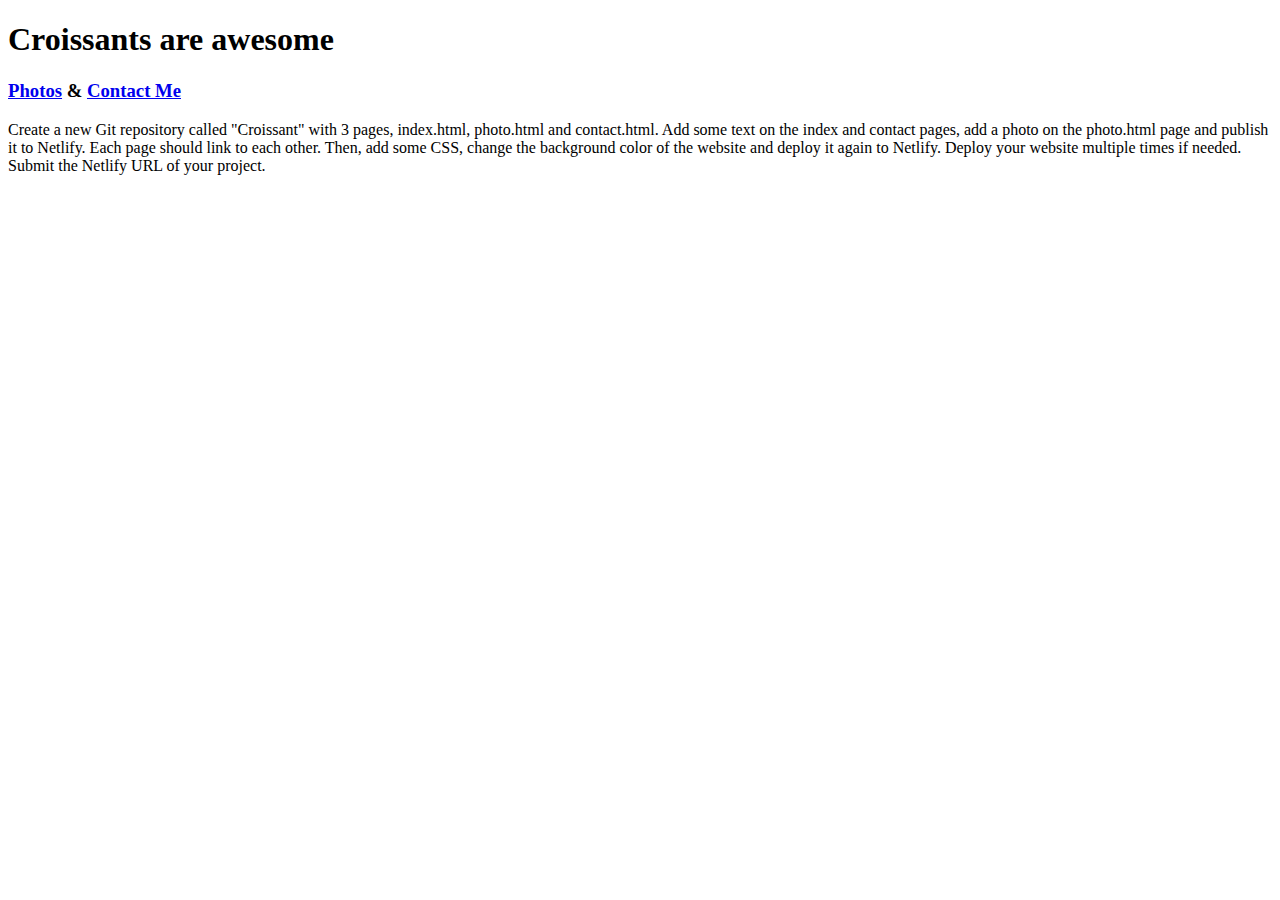
<file: Responsive/Week Two/index.html>
<!DOCTYPE html>
<html lang="en">
  <head>
    <meta charset="UTF-8" />
    <meta name="viewport" content="width=device-width, initial-scale=1.0" />
    <title>Croissant</title>
  </head>
  <body>
    <h1>Croissants are awesome</h1>
    <h3>
      <a href="photo.html">Photos</a> & <a href="contact.html">Contact Me</a>
    </h3>
    <p>
      Create a new Git repository called "Croissant" with 3 pages, index.html,
      photo.html and contact.html. Add some text on the index and contact pages,
      add a photo on the photo.html page and publish it to Netlify. Each page
      should link to each other. Then, add some CSS, change the background color
      of the website and deploy it again to Netlify. Deploy your website
      multiple times if needed. Submit the Netlify URL of your project.
    </p>
  </body>
</html>
</file>
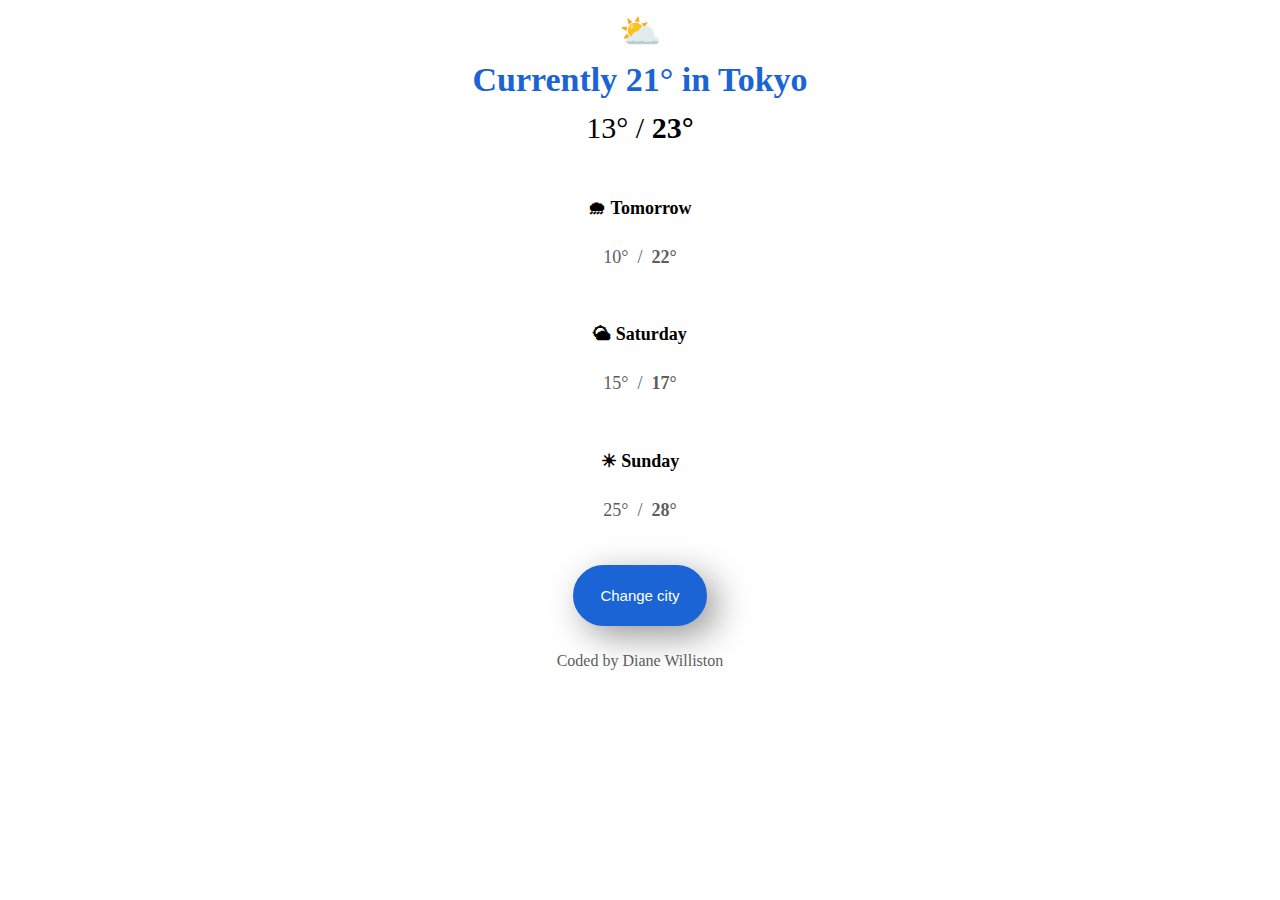
<file: Basics/Week One (HTML)/WeekOneHW.html>
<!DOCTYPE html>
<html lang="en">
  <head>
    <meta charset="UTF-8" />
    <meta name="viewport" content="width=device-width, initial-scale=1.0" />
    <title>Weather Ap</title>
    <style>
      div {
        text-align: center;
      }
      h1 {
        color: #1a64d6;
        text-align: center;
        font-size: 34px;
        line-height: 48px;
        margin: 0px;
      }
      h2 {
        text-align: center;
        font-size: 30px;
        font-weight: normal;
        line-height: 48px;
        margin: 0px;
      }
      ul {
        text-align: center;
        list-style: none;
        padding: 20px 0px 0px 0px;
      }
      li {
        transition: all 80ms linear;
        padding: 10px 0px;
        font-size: 18px;
      }
      li:hover {
        background-color: #fffbef;
        margin: 0px 200px 0px 200px;
        border-radius: 10px;
      }

      button {
        display: block;
        margin: 0px auto;
        padding: 20px 25px;
        color: #ffffff;
        background-color: #1a64d6;
        font-size: 15px;
        box-shadow: 10px 10px 35px 0px rgb(152, 152, 152);
        transition: all 150ms linear;
        border-radius: 55px;
        border: 2px solid #1a64d6;
      }
      button:hover {
        color: #1a64d6;
        background-color: #ffffff;
        border: 2px solid #1a64d6;
        cursor: pointer;
      }
      p {
        text-align: center;
        padding: 10px 0px 0px 0px;
        color: rgb(94, 93, 93);
      }

      .hightemp {
        font-weight: bold;
      }
    </style>
  </head>
  <body>
    <h1>
      <div>&#x26C5;</div>
      Currently 21&#176; in Tokyo
    </h1>
    <h2>13&#176; / <span class="hightemp"> 23&#176;</span></h2>
    <ul>
      <li>
        <strong>&#x1F327; Tomorrow</strong>
        <p>10&#176; &nbsp;/&nbsp; <span class="hightemp">22&#176;</span></p>
      </li>
      <br />
      <li>
        <strong>&#x1F325; Saturday</strong>
        <p>15&#176; &nbsp;/&nbsp; <span class="hightemp">17&#176;</span></p>
      </li>
      <br />
      <li>
        <strong>&#x2600; Sunday</strong>
        <p>25&#176; &nbsp;/&nbsp; <span class="hightemp">28&#176;</span></p>
      </li>
    </ul>
    <button>Change city</button>
    <p>Coded by Diane Williston</p>
  </body>
</html>
</file>
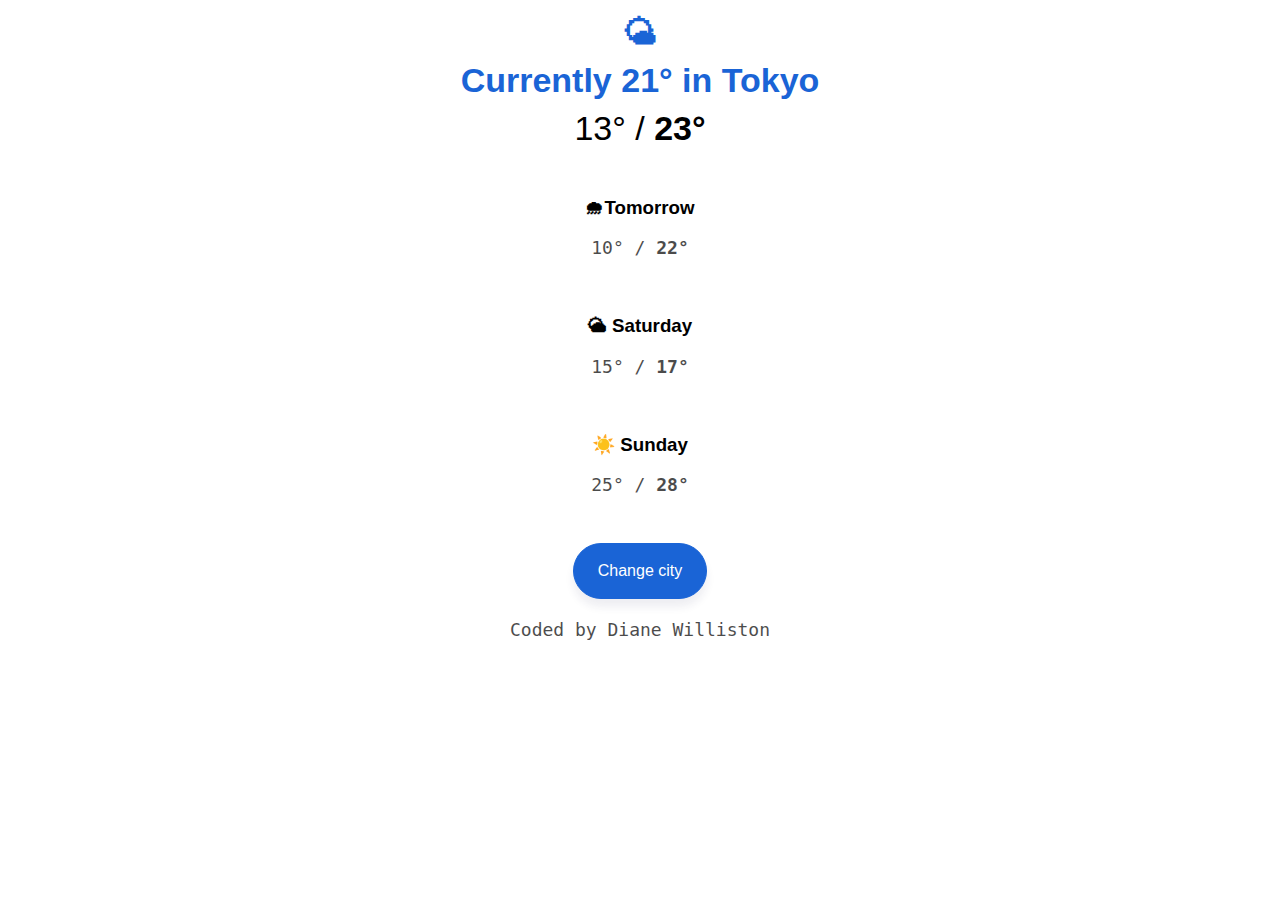
<file: Basics/Week Two (JS)/HW2.html>
<!DOCTYPE html>
<html lang="en">
  <head>
    <meta charset="UTF-8" />
    <meta name="viewport" content="width=device-width, initial-scale=1.0" />
    <meta http-equiv="X-UA-Compatible" content="ie=edge" />
    <title>Weather App</title>
    <style>
      h1,
      h2,
      h3 {
        text-align: center;
        font-family: Helvetica, Arial, sans-serif;
      }

      h1 {
        color: #1a64d6;
        font-size: 34px;
        line-height: 48px;
        margin: 0;
      }

      h2 {
        margin: 0;

        font-size: 34px;
        line-height: 48px;
        font-weight: 400;
      }

      ul {
        padding: 0;
      }

      li {
        list-style: none;
        text-align: center;
        padding: 10px 0;
        border-radius: 10px;
        transition: all 200ms ease-in-out;
        max-width: 400px;
        margin: 0 auto;
      }

      li:hover {
        background: #fffbef;
      }

      p {
        font-size: 18px;
        opacity: 0.7;
        text-align: center;
        font-family: monospace;
      }

      button {
        display: block;
        margin: 20px auto;
        border: 1px solid #1a64d6;
        background: #1a64d6;
        color: #fff;
        font-size: 16px;
        line-height: 22px;
        padding: 16px 24px;
        border-radius: 30px;
        transition: all 200ms ease;
        box-shadow: rgba(37, 39, 89, 0.08) 0px 8px 8px 0;
        cursor: pointer;
      }

      button:hover {
        background: white;
        color: #1a64d6;
        border: 1px solid #1a64d6;
      }
    </style>
  </head>
  <body>
    <h1>
      🌤
      <br />
      Currently 21° in Tokyo
    </h1>
    <h2>13° / <strong>23°</strong></h2>
    <ul>
      <li>
        <h3>🌧Tomorrow</h3>
        <p>10° / <strong>22°</strong></p>
      </li>
      <li>
        <h3>🌥 Saturday</h3>
        <p>15° / <strong>17°</strong></p>
      </li>
      <li>
        <h3>☀️ Sunday</h3>
        <p>25° / <strong>28°</strong></p>
      </li>
    </ul>

    <button>Change city</button>
    <p>Coded by Diane Williston</p>
    <script>
      function changingCity() {
        let city = prompt("What city do you live in?");
        let temp = prompt("What temperature is it?");
        let h1 = document.querySelector("h1");
        if (temp >= 0) {
          h1.innerHTML = "&#128512<br />Currently " + temp + "° in " + city;
        } else {
          h1.innerHTML = "&#128530<br />Currently " + temp + "° in " + city;
        }
      }

      let changeCityButton = document.querySelector("button");
      changeCityButton.addEventListener("click", changingCity);
    </script>
  </body>
</html>
</file>
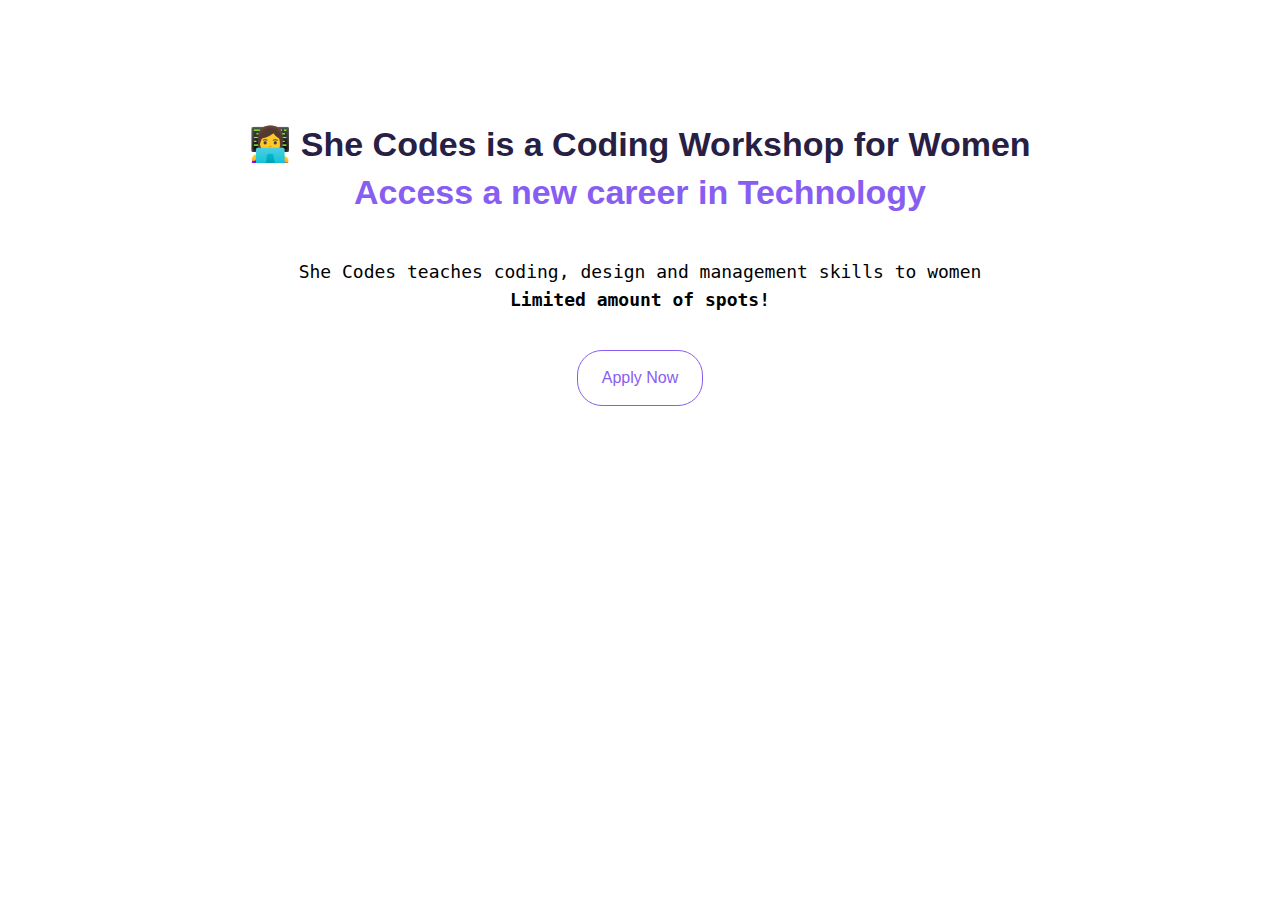
<file: Basics/Week Two (JS)/JavaScript.html>
<!DOCTYPE html>
<html lang="en">
  <head>
    <meta charset="UTF-8" />
    <meta name="viewport" content="width=device-width, initial-scale=1.0" />
    <meta http-equiv="X-UA-Compatible" content="ie=edge" />
    <title>SheCodes</title>
    <style>
      body {
        font-family: Cerebri Sans, Helvetica, Arial, sans-serif;
      }
      section {
        margin: 120px 0;
      }
      h1,
      h2 {
        font-weight: 900;
        font-size: 34px;
        line-height: 48px;
        margin: 0;
      }
      h1 {
        color: #272044;
        text-align: center;
      }
      h2 {
        text-align: center;
        color: #885df1;
        padding: 0 0 24px;
      }
      p {
        font-size: 18px;
        line-height: 28px;
        font-family: PT Mono, monospace;
        text-align: center;
      }
      button {
        border-radius: 25px;
        margin: 0 auto;
        display: block;
        background-color: #fff;
        border: 1px solid #885df1;
        color: #885df1;
        font-size: 16px;
        line-height: 22px;
        padding: 16px 24px;
        text-decoration: none;
        transition: all 200ms ease;
      }
      button:hover {
        color: #fff;
        background: #885df1;
      }
    </style>
  </head>

  <body>
    <section>
      <h1>👩‍💻 She Codes is a Coding Workshop for Women</h1>
      <h2>Access a new career in Technology</h2>
      <p>
        She Codes teaches coding, design and management skills to women
        <br />
        <strong> Limited amount of spots! </strong>
      </p>
      <br />
      <button>Apply Now</button>
    </section>
    <script>
      function canSpeakPortuguese() {
        country = prompt("What Country are you from?");
        if (country === "Brazil" || country === "Portugal") {
          alert("You speak Portuguese");
        } else {
          alert("Go learn Portuguese!");
        }
      }
      canSpeakPortuguese();
    </script>
  </body>
</html>
</file>
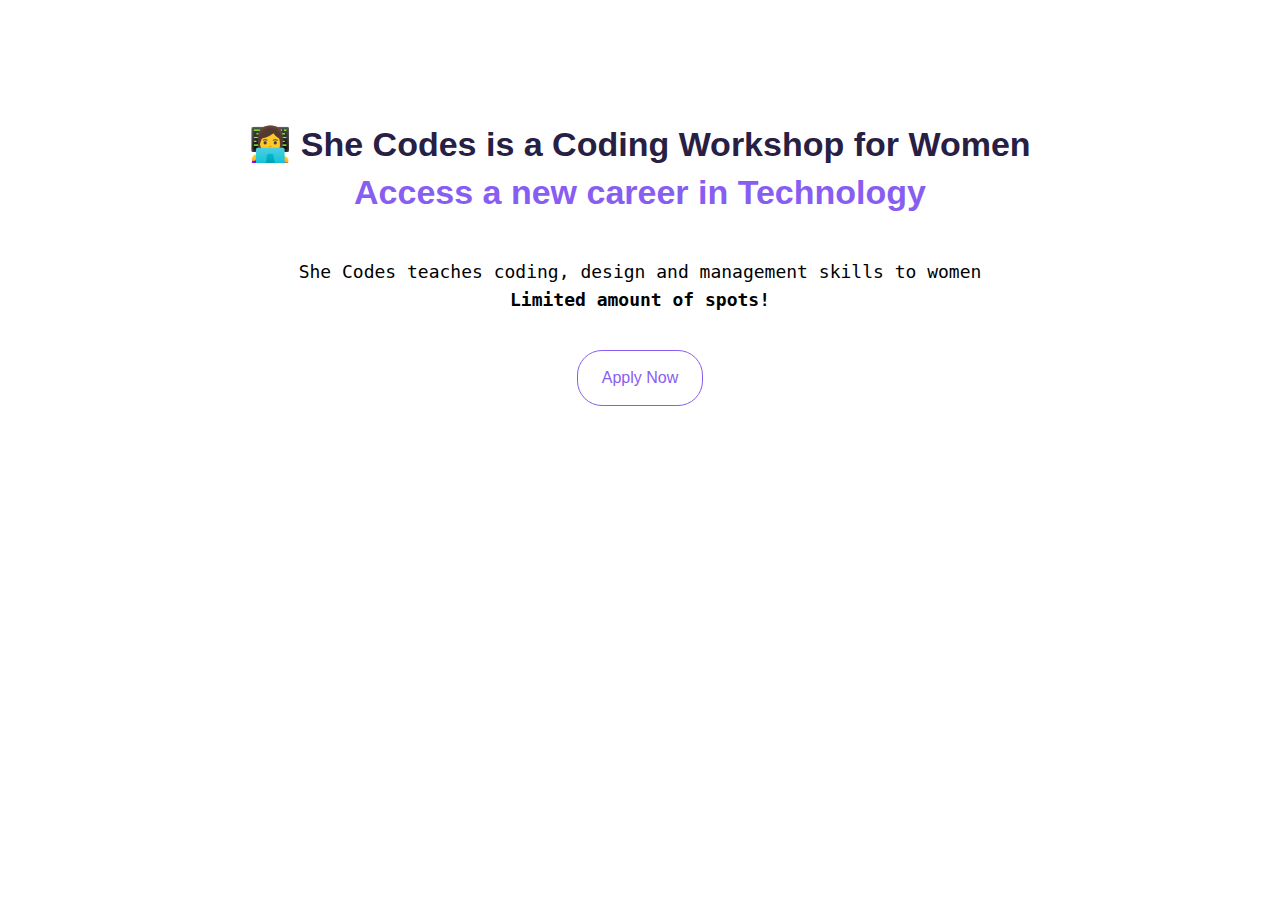
<file: Basics/Week Two (JS)/JSLesson10.html>
<!DOCTYPE html>
<html lang="en">
  <head>
    <meta charset="UTF-8" />
    <meta name="viewport" content="width=device-width, initial-scale=1.0" />
    <meta http-equiv="X-UA-Compatible" content="ie=edge" />
    <title>SheCodes Lesson 10</title>
    <style>
      body {
        font-family: Cerebri Sans, Helvetica, Arial, sans-serif;
      }
      section {
        margin: 120px 0;
      }
      h1,
      h2 {
        font-weight: 900;
        font-size: 34px;
        line-height: 48px;
        margin: 0;
      }
      h1 {
        color: #272044;
        text-align: center;
      }
      h2 {
        text-align: center;
        color: #885df1;
        padding: 0 0 24px;
      }
      p {
        font-size: 18px;
        line-height: 28px;
        font-family: PT Mono, monospace;
        text-align: center;
      }
      button {
        border-radius: 25px;
        margin: 0 auto;
        display: block;
        background-color: #fff;
        border: 1px solid #885df1;
        color: #885df1;
        font-size: 16px;
        line-height: 22px;
        padding: 16px 24px;
        text-decoration: none;
        transition: all 200ms ease;
      }
      button:hover {
        color: #fff;
        background: #885df1;
      }
    </style>
  </head>

  <body>
    <section>
      <h1>👩‍💻 She Codes is a Coding Workshop for Women</h1>
      <h2>Access a new career in Technology</h2>
      <p>
        She Codes teaches coding, design and management skills to women
        <br />
        <strong> Limited amount of spots! </strong>
      </p>
      <br />
      <button>Apply Now</button>
    </section>
    <script>
      function infoGathering() {
        let name = prompt("What is your first name?");
        let age = prompt("How old are you?");

        let h1 = document.querySelector("h1");
        if (age >= 18) {
          h1.innerHTML = "Hi, " + name + "! Welcome to SheCodes !";
        } else {
          h1.innerHTML = "Sorry, " + name + "! You cannot join SheCodes";
        }
      }
      let applyNowButton = document.querySelector("button");

      applyNowButton.addEventListener("click", infoGathering);
    </script>
  </body>
</html>
</file>
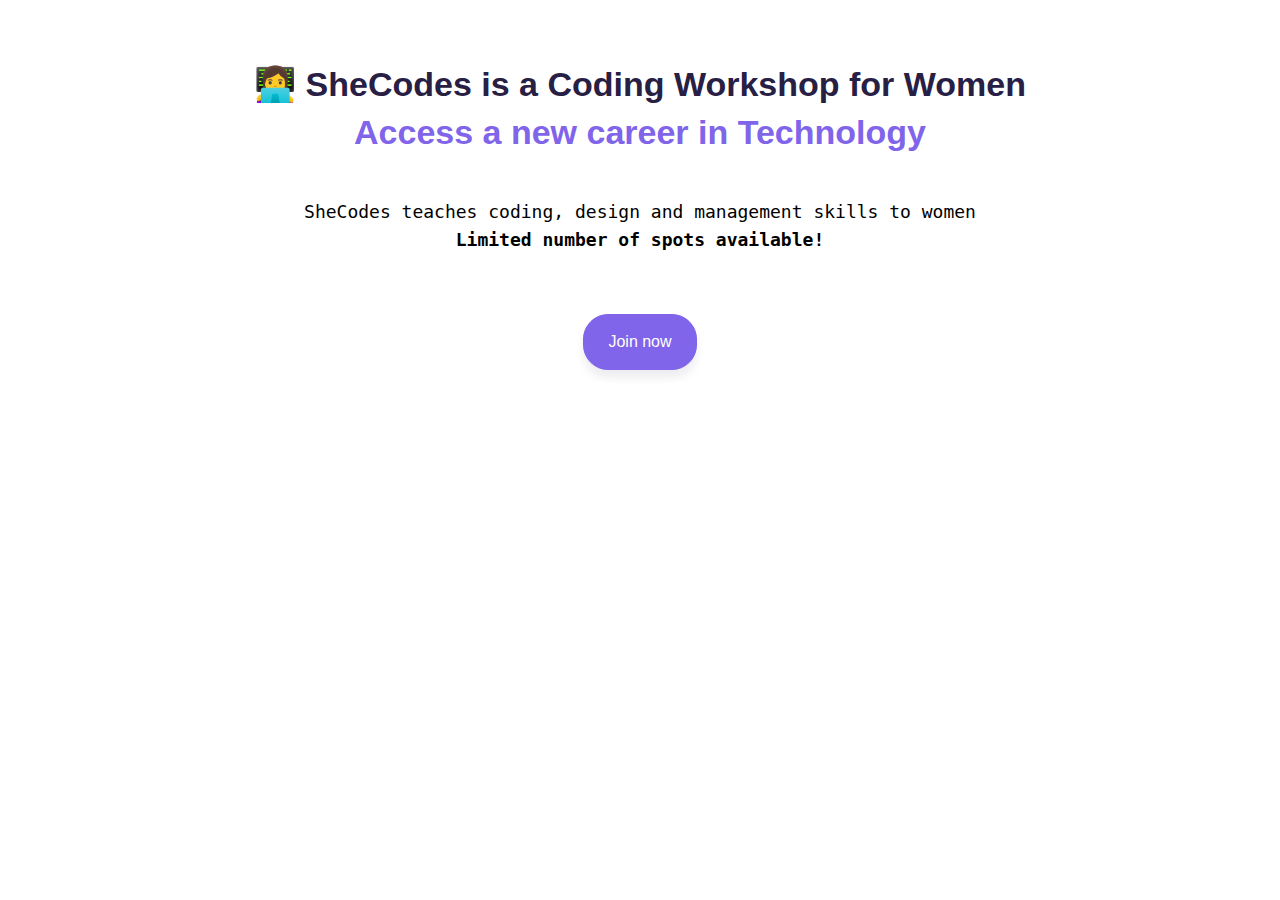
<file: Pro/Week One/WeekLessonFive.html>
<!DOCTYPE html>
<html lang="en">
  <head>
    <meta charset="UTF-8" />
    <meta name="viewport" content="width=device-width, initial-scale=1.0" />
    <title>SheCodes</title>
    <style>
      body {
        font-family: Cerebri Sans, Helvetica, Arial, sans-serif;
      }

      h1 {
        text-align: center;
        font-size: 34px;
        line-height: 48px;
        margin: 60px 0 0;
        font-weight: 900;
        color: #272044;
      }

      h2 {
        text-align: center;
        font-weight: 900;
        font-size: 34px;
        line-height: 48px;
        margin: 0;
        color: #8064e9;
        padding: 0 0 24px;
      }

      p {
        text-align: center;
        font-size: 18px;
        line-height: 28px;
        font-family: PT Mono, monospace;
      }

      button {
        border-radius: 25px;
        border: 1px solid #8064e9;
        background: #8064e9;
        color: #fff;
        font-size: 16px;
        display: block;
        margin: 0 auto;
        line-height: 22px;
        padding: 16px 24px;
        text-decoration: none;
        transition: all 200ms ease;
        box-shadow: rgba(37, 39, 89, 0.08) 0px 8px 8px 0;
      }

      button:hover {
        cursor: pointer;
        background: #5e41a7;
      }

      #limited-spots {
        font-weight: bold;
      }

      .button-container {
        margin: 60px 0;
      }
    </style>
  </head>
  <body>
    <header>
      <h1>👩‍💻 SheCodes is a Coding Workshop for Women</h1>
      <h2>Access a new career in Technology</h2>
    </header>
    <section>
      <p>
        SheCodes teaches coding, design and management skills to women
        <br />
        <span id="limited-spots"> Limited number of spots available! </span>
      </p>
    </section>
    <footer>
      <div class="button-container">
        <button>Join now</button>
      </div>
    </footer>
  </body>
</html>
</file>
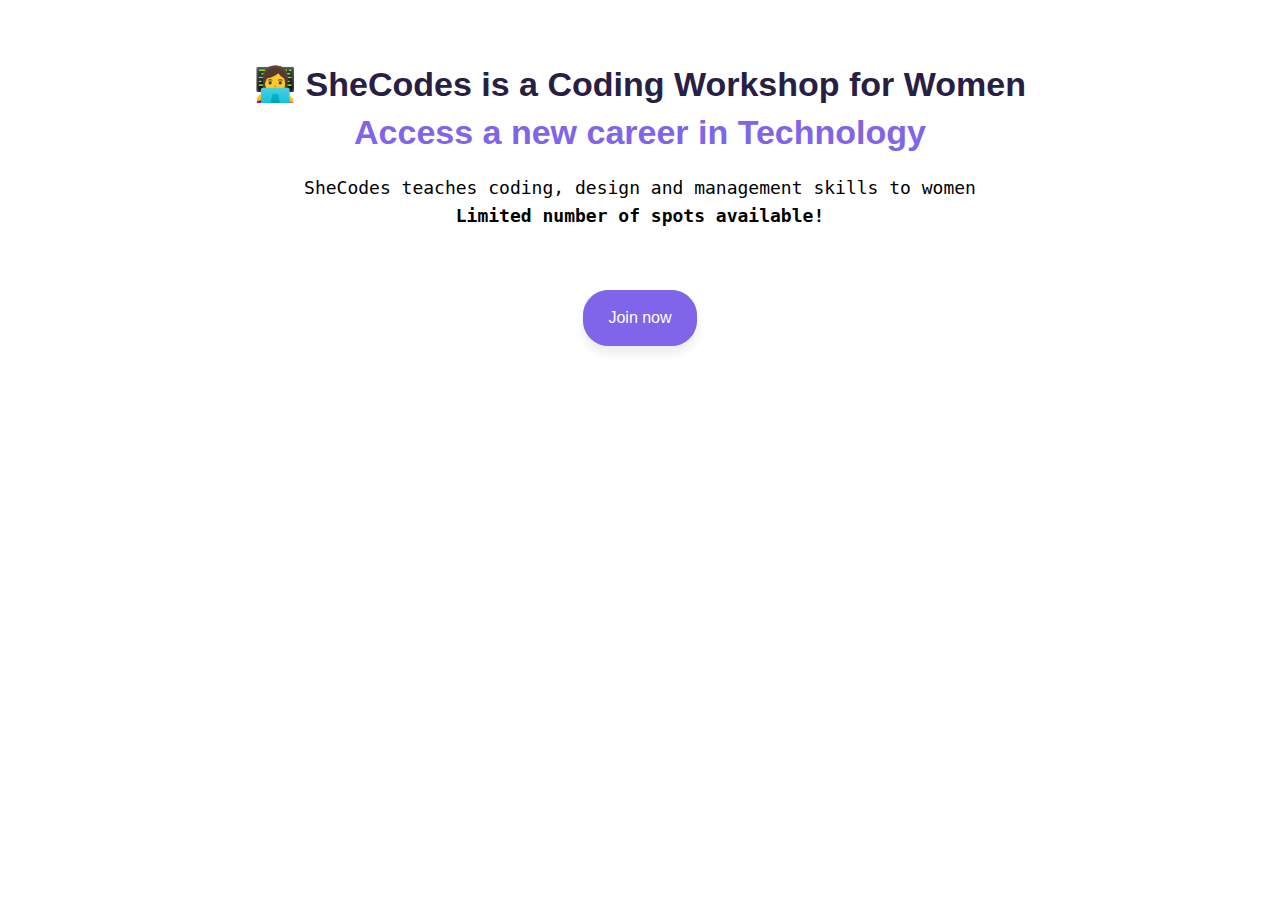
<file: Pro/Week One/Weekone.html>
<!DOCTYPE html>
<html lang="en">
  <head>
    <meta charset="UTF-8" />
    <meta name="viewport" content="width=device-width, initial-scale=1.0" />
    <title>SheCodes</title>
    <style>
      body {
        font-family: Cerebri Sans, Helvetica, Arial, sans-serif;
      }

      header {
        text-align: center;
        font-size: 34px;
        line-height: 48px;
        margin: 60px 0 0;
        font-weight: 900;
        color: #272044;
      }

      span {
        text-align: center;
        font-weight: 900;
        font-size: 34px;
        line-height: 48px;
        margin: 0;
        color: #8064e9;
        padding: 0 0 24px;
      }

      section {
        text-align: center;
        font-size: 18px;
        line-height: 28px;
        font-family: PT Mono, monospace;
      }

      button {
        border-radius: 25px;
        border: 1px solid #8064e9;
        background: #8064e9;
        color: #fff;
        font-size: 16px;
        display: block;
        margin: 60px auto;
        line-height: 22px;
        padding: 16px 24px;
        text-decoration: none;
        transition: all 200ms ease;
        box-shadow: rgba(37, 39, 89, 0.08) 0px 8px 8px 0;
      }

      button:hover {
        cursor: pointer;
        background: #5e41a7;
      }
      .limitedspots {
        font-weight: bold;
        text-align: center;
      }
    </style>
  </head>
  <body>
    <header>
      👩‍💻 SheCodes is a Coding Workshop for Women
      <br />
      <span>Access a new career in Technology</span>
    </header>
    <br />
    <section>
      SheCodes teaches coding, design and management skills to women
      <div class="limitedspots">Limited number of spots available!</div>
    </section>
    <footer>
      <button>Join now</button>
    </footer>
  </body>
</html>
</file>
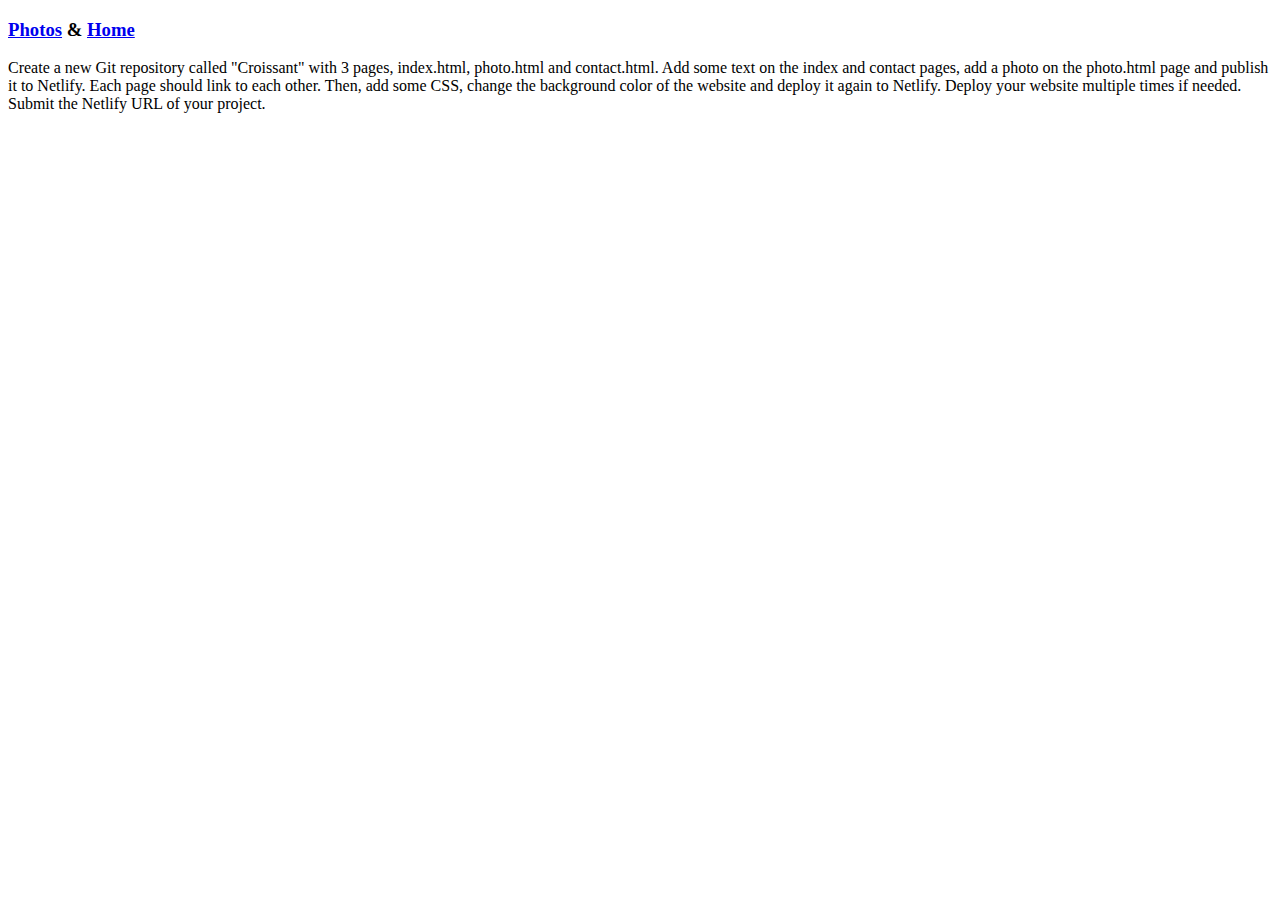
<file: Responsive/Week Two/contact.html>
<!DOCTYPE html>
<html lang="en">
  <head>
    <meta charset="UTF-8" />
    <meta name="viewport" content="width=device-width, initial-scale=1.0" />
    <title>Contact</title>
  </head>
  <body>
    <h3><a href="photo.html">Photos</a> & <a href="index.html">Home</a></h3>
    <p>
      Create a new Git repository called "Croissant" with 3 pages, index.html,
      photo.html and contact.html. Add some text on the index and contact pages,
      add a photo on the photo.html page and publish it to Netlify. Each page
      should link to each other. Then, add some CSS, change the background color
      of the website and deploy it again to Netlify. Deploy your website
      multiple times if needed. Submit the Netlify URL of your project.
    </p>
  </body>
</html>
</file>
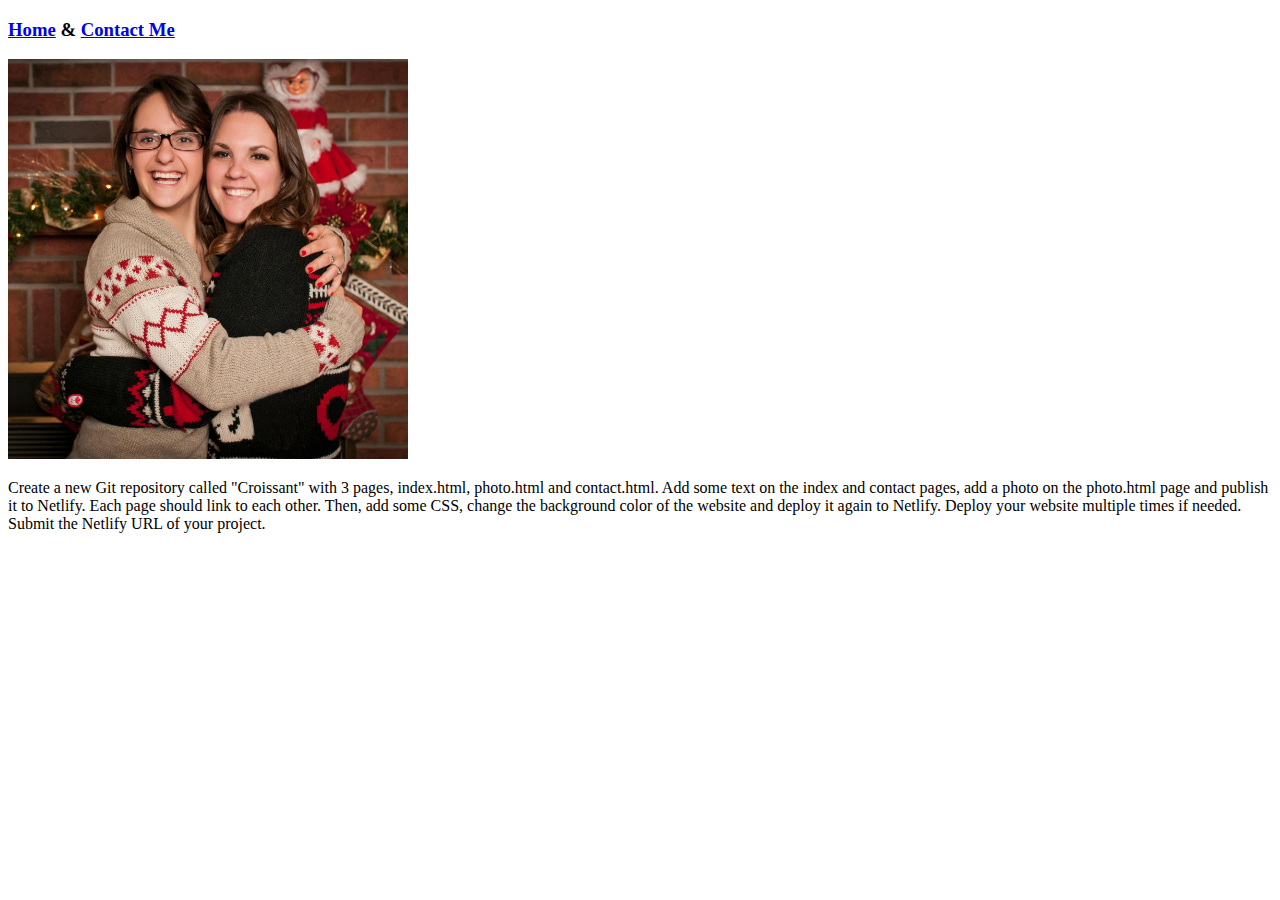
<file: Responsive/Week Two/photo.html>
<!DOCTYPE html>
<html lang="en">
  <head>
    <meta charset="UTF-8" />
    <meta name="viewport" content="width=device-width, initial-scale=1.0" />
    <title>Photo</title>
  </head>
  <body>
    <h3>
      <a href="index.html">Home</a> & <a href="contact.html">Contact Me</a>
    </h3>
    <img
      src="img/KandDChristmas.jpg"
      alt="Two women holding each other and smiling"
      width="400px"
    />
    <p>
      Create a new Git repository called "Croissant" with 3 pages, index.html,
      photo.html and contact.html. Add some text on the index and contact pages,
      add a photo on the photo.html page and publish it to Netlify. Each page
      should link to each other. Then, add some CSS, change the background color
      of the website and deploy it again to Netlify. Deploy your website
      multiple times if needed. Submit the Netlify URL of your project.
    </p>
  </body>
</html>
</file>
